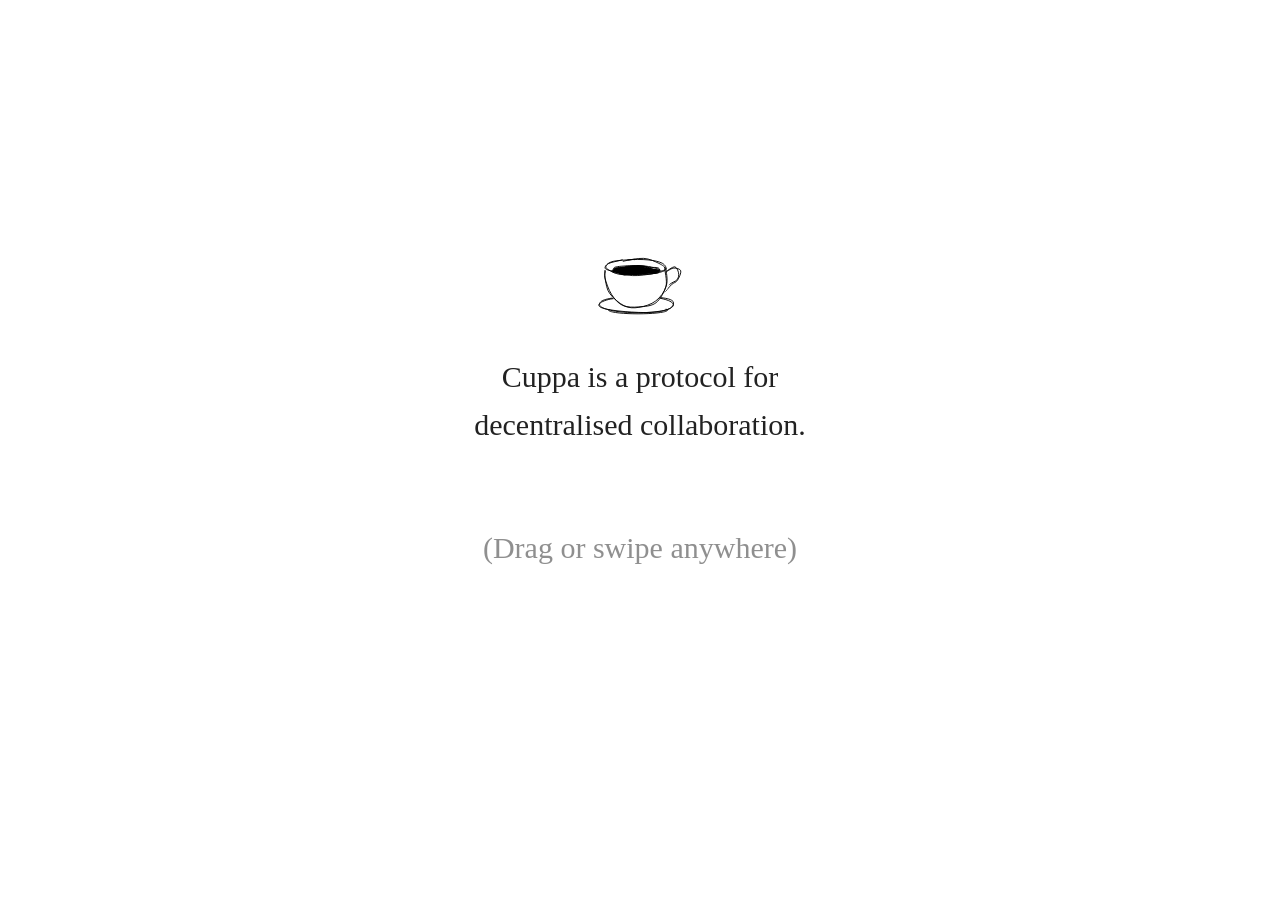
<file: index.html>
<html>
  <!-- If you're viewing source for that fun text painting effect, you'll love the author we borrowed it from: Tim Holman.  Find him and more great stuff at github.com/tholman -->
  <link rel="stylesheet" href="normalize.css">
  <link rel="stylesheet" href="skeleton.css">

  <meta property="og:title" content="Cuppa" />
  <meta property="og:description" content="Decentralised collaboration protocol" />
  <meta property="og:url" content="https://cuppa.cc/" />
  <meta property="og:image" content="https://cuppa.cc/card.png" />
  <meta property="og:site_name" content="Cuppa Protocol" />
  <meta property="og:locale" content="en_US" />
  <meta property="og:type" content="article" />

  <meta name="twitter:card" content="summary_large_image"/>
  <meta name="twitter:title" content="Cuppa Protocol"/>
  <meta name="twitter:description" content="Decentralised collaboration protocol"/>
  <meta name="twitter:site" content="@saintsal"/>
  <meta name="twitter:image" content="https://cuppa.cc/card.png"/>
  <meta name="twitter:creator" content="@saintsal"/>
  <style>

html, body {
  width: 100%;
  height: 100%;
  margin: 0px;
  font-family: 'Georgia', cursive;
  font-size: 30px;
  overscroll-behavior-x: none;
}

span {
  position: fixed;
  top: 50%;
  left: 50%;
  color: #000;
  margin-top: -40px;
  margin-left: -200px;
}

.button {
}

.help{
  opacity: 0.5;
}

.fadein {
  opacity: 0;
  animation-name: fadeIn;
  -webkit-animation-name: fadeIn; 
  animation-duration: 6s;   
  -webkit-animation-duration: 6s;
  animation-timing-function: ease-in-out; 
  -webkit-animation-timing-function: ease-in-out;     
  visibility: visible !important; 
}

.fade {
  opacity: 0.15;
  transition: opacity 1s linear;
}

.faded {
  opacity: 0;
  transition: opacity 2s linear;
  transition-delay: 2s;
}

      @keyframes fadeIn {
        0% {
          opacity: 0.0;
        }
        50% {
          opacity: 0;
        }
        70% {
          opacity: 0.1;
        }
        100% {
          opacity: 1;
        }
      }

      @-webkit-keyframes fadeIn {
        0% {
          opacity: 0.0;
        }
        50% {
          opacity: 0;
        }
        70% {
          opacity: 0.1;
        }
        100% {
          opacity: 1;
        }
      }

      #intro, #outro {
        position: absolute;
        top: 0;
        bottom: 0;
        left: 0;
        right: 0;
        width: 90vw;
        max-width: 400px;
        height: 400px;
        margin: auto;
        text-align: center;
      }


      #intro{
        z-index: -1;
      }


      #outro {
        z-index: 1;
        display: none;
        opacity: 0;
        -webkit-touch-callout: none; /* iOS Safari */
        -webkit-user-select: none; /* Safari */
        -khtml-user-select: none; /* Konqueror HTML */
        -moz-user-select: none; /* Old versions of Firefox */
        -ms-user-select: none; /* Internet Explorer/Edge */
        user-select: none; /* Non-prefixed version, currently
                              supported by Chrome, Edge, Opera and Firefox */

      }

      #outro.highlight {
        opacity: 1;
        display: block;

      }

      .logo {
        width: 100px;
      }

      a#cta {
        z-index: 1;
        font-size: 2em;
        background: #fff;
        padding: 30px 30px 60px 30px;
        background: linear-gradient(-45deg, #52ee7710, #e73c7e18, #cad52310, #5223d510);
        background-size: 400% 400%;
        animation: gradient 30s ease infinite;
      }
      a#cta.highlight {
        background-color: #ffd18d7d;
      }

      canvas {
        cursor: crosshair;
        z-index: 0;
        position: absolute;
        top: 0;
        left: 0;
        right: 0;
        bottom: 0;
        width: 100%;
        height: 100%; 
      }


@keyframes gradient {
	0% {
		background-position: 0% 50%;
	}
	50% {
		background-position: 100% 50%;
	}
	100% {
		background-position: 0% 50%;
	}
}
  </style>

  <title>Cuppa Protocol</title>
  </head>
  <body>
    <canvas id='canvas'></canvas>

    <div class="content">

    </div>
    <div id="intro">
      <img src="logo.svg" class="logo">
      <p>Cuppa is a protocol for decentralised collaboration.
      <p class="help">(Drag or swipe anywhere)
    </div>

    <div id="outro">
      <img src="logo.svg" class="logo">
      <p>With Cuppa, we can focus on doing, not coordinating.
      <p><a href="https://voice.msg.gdn/subscription?f=X9gz5JQ4LWEk5bfPAFHDI8MDP5UTBkJtgKdg1VqubPPsLJD6DDczFEUojIczI2XR" id="cta" class="button"> Join us </a>
    </div>
    <script type="text/javascript">

      // Drawing with text. Ported from Generative Design book by the amazing Tim Holman - http://www.generative-gestaltung.de - Original licence: http://www.apache.org/licenses/LICENSE-2.0

      // Application variables
      var position = {x: 0, y: window.innerHeight/2};
      var counter = 0;
      var minFontSize = 40;
      var angleDistortion = 0;
      var letters = "Decentralised collaboration is ephemeral.  People connect on common goals. Or just contribute where they add value.  Cuppa let's the work take it's own structure. Easy as making tea. We're boiling the kettle. Anyone fancy a cuppa?";

      // Drawing variables
      var canvas;
      var context;
      var mouse = {x: 0, y: 0, down: false}

      function init() {
              canvas = document.getElementById( 'canvas' );
              context = canvas.getContext( '2d' );
              canvas.width = window.innerWidth;
              canvas.height = window.innerHeight;
              canvas.height = document.body.clientHeight;


              canvas.addEventListener('mousemove', mouseMove, false);
              canvas.addEventListener('touchmove', mouseMove, false);
              canvas.addEventListener('mousedown', mouseDown, false);
              canvas.addEventListener('touchstart', mouseDown, false);
              canvas.addEventListener('mouseup',   mouseUp,   false);
              canvas.addEventListener('touchend',   mouseUp,   false);
              canvas.addEventListener('mouseout',  mouseUp,  false);  
              canvas.addEventListener('dblclick', doubleClick, false);

              window.onresize = function(event) {
                      //canvas.width = window.innerWidth;
                      //canvas.height = window.innerHeight;
                    }
            }

      function mouseMove ( event ){
              mouse.x = event.pageX || event.changedTouches[0].pageX;
              mouse.y = event.pageY || event.changedTouches[0].pageY;
              draw();
            }

      function draw() {
              if ( mouse.down ) {
                      var d = distance( position, mouse );
                      var fontSize = minFontSize + d/4;
                      var letter = letters[counter];
                      var stepSize = textWidth( letter, fontSize );

                      if (d > stepSize) {
                              var angle = Math.atan2(mouse.y-position.y, mouse.x-position.x);
                              var color = `hsl(
                                      ${255 - Math.floor((1 * counter) % 255)},
                                      50%, 30%
                                                      )`;
                                /*
                                "#" +(counter % 16 * 10).toString(16) + 
                                +(counter % 7 * 10).toString(16) + 
                                "00";
                                */

                              console.log(color);
                              context.font = fontSize + "px Georgia";

                              context.save();
                              context.translate( position.x, position.y);
                              context.fillStyle = color;
                              context.rotate( angle );
                              context.fillText(letter,0,0);
                              context.restore();

                              counter++;
                              if (counter > 0) {
                                      document.getElementById('intro').classList.add("fade");
                                    }
                              if (counter > letters.length-1) {
                                      //counter = 0;
                                      document.getElementById('intro').classList.add("faded");
                                      document.getElementById('canvas').classList.add("faded");
                                      document.getElementById('outro').classList.add("fadein");
                                      document.getElementById('outro').classList.add("highlight");

                                    }

                              //console.log (position.x + Math.cos( angle ) * stepSize)
                              position.x = position.x + Math.cos(angle) * stepSize;
                              position.y = position.y + Math.sin(angle) * stepSize;

                            }
                    }     
            }

      function distance( pt, pt2 ){

              var xs = 0;
              var ys = 0;

              xs = pt2.x - pt.x;
              xs = xs * xs;

              ys = pt2.y - pt.y;
              ys = ys * ys;

              return Math.sqrt( xs + ys );
            }

      function mouseDown( event ){
              mouse.down = true;
              position.x = event.pageX || event.changedTouches[0].pageX;
              position.y = event.pageY || event.changedTouches[0].pageY;

              document.getElementById('help').style.display = 'none';
            }

      function mouseUp( event ){
              mouse.down = false;
            }

      function doubleClick( event ) {
              canvas.width = canvas.width; 
              counter = 0;
            }

      function textWidth( string, size ) {
              context.font = size + "px Georgia";

              if ( context.fillText ) {
                      return context.measureText( string ).width;
                    } else if ( context.mozDrawText) {
                            return context.mozMeasureText( string );
                          }

            };

      init();
    </script>

    <!-- Start Open Web Analytics Tracker -->
    <script type="text/javascript">
      //<![CDATA[
      var owa_baseUrl = 'https://light.msg.gdn/';
      var owa_cmds = owa_cmds || [];
      owa_cmds.push(['setSiteId', 'b4c41d771e7c9c1de05110703d91414f']);
      owa_cmds.push(['trackPageView']);
      owa_cmds.push(['trackClicks']);

      (function() {
              var _owa = document.createElement('script'); _owa.type = 'text/javascript'; _owa.async = true;
              owa_baseUrl = ('https:' == document.location.protocol ? window.owa_baseSecUrl || owa_baseUrl.replace(/http:/, 'https:') : owa_baseUrl );
              _owa.src = owa_baseUrl + 'modules/base/js/owa.tracker-combined-min.js';
              var _owa_s = document.getElementsByTagName('script')[0]; _owa_s.parentNode.insertBefore(_owa, _owa_s);
            }());
      //]]>
    </script>
    <!-- End Open Web Analytics Code -->


  </body>
</file>
<file: skeleton.css>
/*
* Skeleton V2.0.4
* Copyright 2014, Dave Gamache
* www.getskeleton.com
* Free to use under the MIT license.
* http://www.opensource.org/licenses/mit-license.php
* 12/29/2014
*/


/* Table of contents
––––––––––––––––––––––––––––––––––––––––––––––––––
- Grid
- Base Styles
- Typography
- Links
- Buttons
- Forms
- Lists
- Code
- Tables
- Spacing
- Utilities
- Clearing
- Media Queries
*/


/* Grid
–––––––––––––––––––––––––––––––––––––––––––––––––– */
.container {
  position: relative;
  width: 100%;
  max-width: 560px;
  margin: 0 auto;
  margin-top: 5vh;
  padding: 0 20px;
  box-sizing: border-box; }
.column,
.columns {
  width: 100%;
  float: left;
  box-sizing: border-box; }

/* For devices larger than 400px */
@media (min-width: 400px) {
  .container {
    width: 85%;
    padding: 0; }
}

/* For devices larger than 550px */
@media (min-width: 550px) {
  .container {
    width: 80%; }
  .column,
  .columns {
    margin-left: 4%; }
  .column:first-child,
  .columns:first-child {
    margin-left: 0; }

  .one.column,
  .one.columns                    { width: 4.66666666667%; }
  .two.columns                    { width: 13.3333333333%; }
  .three.columns                  { width: 22%;            }
  .four.columns                   { width: 30.6666666667%; }
  .five.columns                   { width: 39.3333333333%; }
  .six.columns                    { width: 48%;            }
  .seven.columns                  { width: 56.6666666667%; }
  .eight.columns                  { width: 65.3333333333%; }
  .nine.columns                   { width: 74.0%;          }
  .ten.columns                    { width: 82.6666666667%; }
  .eleven.columns                 { width: 91.3333333333%; }
  .twelve.columns                 { width: 100%; margin-left: 0; }

  .one-third.column               { width: 30.6666666667%; }
  .two-thirds.column              { width: 65.3333333333%; }

  .one-half.column                { width: 48%; }

  /* Offsets */
  .offset-by-one.column,
  .offset-by-one.columns          { margin-left: 8.66666666667%; }
  .offset-by-two.column,
  .offset-by-two.columns          { margin-left: 17.3333333333%; }
  .offset-by-three.column,
  .offset-by-three.columns        { margin-left: 26%;            }
  .offset-by-four.column,
  .offset-by-four.columns         { margin-left: 34.6666666667%; }
  .offset-by-five.column,
  .offset-by-five.columns         { margin-left: 43.3333333333%; }
  .offset-by-six.column,
  .offset-by-six.columns          { margin-left: 52%;            }
  .offset-by-seven.column,
  .offset-by-seven.columns        { margin-left: 60.6666666667%; }
  .offset-by-eight.column,
  .offset-by-eight.columns        { margin-left: 69.3333333333%; }
  .offset-by-nine.column,
  .offset-by-nine.columns         { margin-left: 78.0%;          }
  .offset-by-ten.column,
  .offset-by-ten.columns          { margin-left: 86.6666666667%; }
  .offset-by-eleven.column,
  .offset-by-eleven.columns       { margin-left: 95.3333333333%; }

  .offset-by-one-third.column,
  .offset-by-one-third.columns    { margin-left: 34.6666666667%; }
  .offset-by-two-thirds.column,
  .offset-by-two-thirds.columns   { margin-left: 69.3333333333%; }

  .offset-by-one-half.column,
  .offset-by-one-half.columns     { margin-left: 52%; }

}


/* Base Styles
–––––––––––––––––––––––––––––––––––––––––––––––––– */
/* NOTE
html is set to 62.5% so that all the REM measurements throughout Skeleton
are based on 10px sizing. So basically 1.5rem = 15px :) */
html {
  font-size: 62.5%; }
body {
  font-size: 1.5em; /* currently ems cause chrome bug misinterpreting rems on body element */
  line-height: 1.6;
  font-weight: 400;
  font-family: "Georgia", serif;
  color: #222; }


/* Typography
–––––––––––––––––––––––––––––––––––––––––––––––––– */
h1, h2, h3, h4, h5, h6 {
  margin-top: 0;
  margin-bottom: 2rem;
  font-weight: 300; }
h1 { font-size: 4.0rem; line-height: 1.2;  letter-spacing: -.1rem;}
h2 { font-size: 3.6rem; line-height: 1.25; letter-spacing: -.1rem; }
h3 { font-size: 3.0rem; line-height: 1.3;  letter-spacing: -.1rem; }
h4 { font-size: 2.4rem; line-height: 1.35; letter-spacing: -.08rem; }
h5 { font-size: 1.8rem; line-height: 1.5;  letter-spacing: -.05rem; }
h6 { font-size: 1.5rem; line-height: 1.6;  letter-spacing: 0; }

/* Larger than phablet */
@media (min-width: 550px) {
  h1 { font-size: 5.0rem; }
  h2 { font-size: 4.2rem; }
  h3 { font-size: 3.6rem; }
  h4 { font-size: 3.0rem; }
  h5 { font-size: 2.4rem; }
  h6 { font-size: 1.5rem; }
}

p {
  margin-top: 1em; }


/* Links
–––––––––––––––––––––––––––––––––––––––––––––––––– */
a {
  color: #1EAEDB; }
a:hover {
  color: #0FA0CE; }


/* Buttons
–––––––––––––––––––––––––––––––––––––––––––––––––– */
.button,
button,
input[type="submit"],
input[type="reset"],
input[type="button"] {
  display: inline-block;
  height: 38px;
  padding: 0 30px;
  color: #555;
  text-align: center;
  font-size: 11px;
  font-weight: 600;
  line-height: 38px;
  letter-spacing: .1rem;
  text-transform: uppercase;
  text-decoration: none;
  white-space: nowrap;
  background-color: transparent;
  border-radius: 4px;
  border: 1px solid #bbb;
  cursor: pointer;
  box-sizing: border-box; }
.button:hover,
button:hover,
input[type="submit"]:hover,
input[type="reset"]:hover,
input[type="button"]:hover,
.button:focus,
button:focus,
input[type="submit"]:focus,
input[type="reset"]:focus,
input[type="button"]:focus {
  color: #333;
  border-color: #888;
  outline: 0; }
.button.button-primary,
button.button-primary,
input[type="submit"].button-primary,
input[type="reset"].button-primary,
input[type="button"].button-primary {
  color: #FFF;
  background-color: #33C3F0;
  border-color: #33C3F0; }
.button.button-primary:hover,
button.button-primary:hover,
input[type="submit"].button-primary:hover,
input[type="reset"].button-primary:hover,
input[type="button"].button-primary:hover,
.button.button-primary:focus,
button.button-primary:focus,
input[type="submit"].button-primary:focus,
input[type="reset"].button-primary:focus,
input[type="button"].button-primary:focus {
  color: #FFF;
  background-color: #1EAEDB;
  border-color: #1EAEDB; }


/* Forms
–––––––––––––––––––––––––––––––––––––––––––––––––– */
input[type="email"],
input[type="number"],
input[type="search"],
input[type="text"],
input[type="tel"],
input[type="url"],
input[type="password"],
textarea,
select {
  height: 38px;
  padding: 6px 10px; /* The 6px vertically centers text on FF, ignored by Webkit */
  background-color: #fff;
  border: 1px solid #D1D1D1;
  border-radius: 4px;
  box-shadow: none;
  box-sizing: border-box; }
/* Removes awkward default styles on some inputs for iOS */
input[type="email"],
input[type="number"],
input[type="search"],
input[type="text"],
input[type="tel"],
input[type="url"],
input[type="password"],
textarea {
  -webkit-appearance: none;
     -moz-appearance: none;
          appearance: none; }
textarea {
  min-height: 65px;
  padding-top: 6px;
  padding-bottom: 6px; }
input[type="email"]:focus,
input[type="number"]:focus,
input[type="search"]:focus,
input[type="text"]:focus,
input[type="tel"]:focus,
input[type="url"]:focus,
input[type="password"]:focus,
textarea:focus,
select:focus {
  border: 1px solid #33C3F0;
  outline: 0; }
label,
legend {
  display: block;
  margin-bottom: .5rem;
  font-weight: 600; }
fieldset {
  padding: 0;
  border-width: 0; }
input[type="checkbox"],
input[type="radio"] {
  display: inline; }
label > .label-body {
  display: inline-block;
  margin-left: .5rem;
  font-weight: normal; }


/* Lists
–––––––––––––––––––––––––––––––––––––––––––––––––– */
ul {
  list-style: circle inside; }
ol {
  list-style: decimal inside; }
ol, ul {
  padding-left: 0;
  margin-top: 0; }
ul ul,
ul ol,
ol ol,
ol ul {
  margin: 1.5rem 0 1.5rem 3rem;
  font-size: 90%; }
li {
  margin-bottom: 1rem; }


/* Code
–––––––––––––––––––––––––––––––––––––––––––––––––– */
code {
  padding: .2rem .5rem;
  margin: 0 .2rem;
  font-size: 90%;
  white-space: nowrap;
  background: #F1F1F1;
  border: 1px solid #E1E1E1;
  border-radius: 4px; }
pre > code {
  display: block;
  padding: 1rem 1.5rem;
  white-space: pre; }


/* Tables
–––––––––––––––––––––––––––––––––––––––––––––––––– */
th,
td {
  padding: 12px 15px;
  text-align: left;
  border-bottom: 1px solid #E1E1E1; }
th:first-child,
td:first-child {
  padding-left: 0; }
th:last-child,
td:last-child {
  padding-right: 0; }


/* Spacing
–––––––––––––––––––––––––––––––––––––––––––––––––– */
button,
.button {
  margin-bottom: 1rem; }
input,
textarea,
select,
fieldset {
  margin-bottom: 1.5rem; }
pre,
blockquote,
dl,
figure,
table,
p,
ul,
ol,
form {
  margin-bottom: 2.5rem; }


/* Utilities
–––––––––––––––––––––––––––––––––––––––––––––––––– */
.u-full-width {
  width: 100%;
  box-sizing: border-box; }
.u-max-full-width {
  max-width: 100%;
  box-sizing: border-box; }
.u-pull-right {
  float: right; }
.u-pull-left {
  float: left; }


/* Misc
–––––––––––––––––––––––––––––––––––––––––––––––––– */
hr {
  margin-top: 3rem;
  margin-bottom: 3.5rem;
  border-width: 0;
  border-top: 1px solid #E1E1E1; }


/* Clearing
–––––––––––––––––––––––––––––––––––––––––––––––––– */

/* Self Clearing Goodness */
.container:after,
.row:after,
.u-cf {
  content: "";
  display: table;
  clear: both; }


/* Media Queries
–––––––––––––––––––––––––––––––––––––––––––––––––– */
/*
Note: The best way to structure the use of media queries is to create the queries
near the relevant code. For example, if you wanted to change the styles for buttons
on small devices, paste the mobile query code up in the buttons section and style it
there.
*/


/* Larger than mobile */
@media (min-width: 400px) {}

/* Larger than phablet (also point when grid becomes active) */
@media (min-width: 550px) {}

/* Larger than tablet */
@media (min-width: 750px) {}

/* Larger than desktop */
@media (min-width: 1000px) {}

/* Larger than Desktop HD */
@media (min-width: 1200px) {}
</file>
